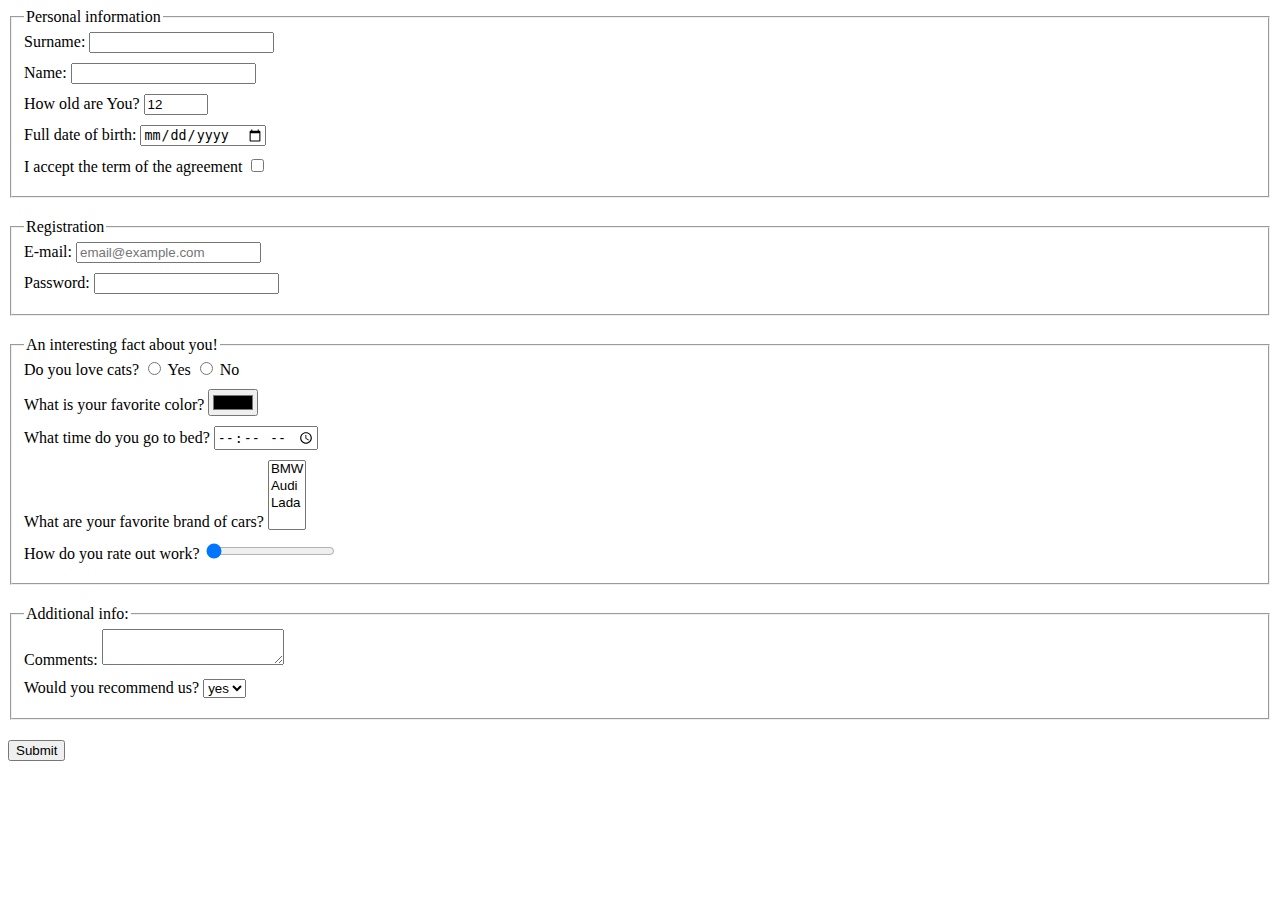
<file: index.html>
<!doctype html><html lang="en"><head><meta charset="UTF-8"><meta name="viewport" content="width=device-width, user-scalable=no, initial-scale=1.0, maximum-scale=1.0, minimum-scale=1.0"><meta http-equiv="X-UA-Compatible" content="ie=edge"><title>HTML Form</title><link rel="stylesheet" href="style.16f0df4e.css"></head><body> <form class="personal-info-form" method="post" action="mate-academy-form-lesson.herokuapp.com/create-application"> <fieldset class="fieldset-input"> <legend class="legend personal-info">Personal information</legend> <label class="input-row" for="username"> Surname: <input name="surname" type="text" autocomplete="off"> </label> <label class="input-row" for="name"> Name: <input name="name" type="text" autocomplete="off"> </label> <label class="input-row" for="age"> How old are You? <input name="age" type="number" value="12" min="1" max="100"> </label> <label class="input-row" for="date"> Full date of birth: <input name="date" type="date" placeholder="дд.мм.гггг"> </label> <label class="input-row" for="terms"> I accept the term of the agreement <input name="term" type="checkbox" required> </label> </fieldset> <fieldset class="fieldset-input"> <legend class="legend registration">Registration</legend> <label class="input-row" for="email"> E-mail: <input type="email" name="email" placeholder="email@example.com" autocomplete="off" required> </label> <label for="password" class="input-row"> Password: <input name="password" type="password" autocomplete="off" required> </label> </fieldset> <fieldset class="fieldset-input"> <legend>An interesting fact about you!</legend> <div class="input-row"> Do you love cats? <label for="loveCats"> <input name="loveCats" type="radio" value="Yes"> Yes </label> <label for="loveCats"> <input name="loveCats" type="radio" value="No"> No </label> </div> <label class="input-row" for="color"> What is your favorite color? <input name="color" type="color"> </label> <label class="input-row" for="sleep"> What time do you go to bed? <input name="time" type="time"> </label> <label class="input-row" for="cars"> What are your favorite brand of cars? <select name="cars" multiple> <option value="BMW">BMW</option> <option value="Audi">Audi</option> <option value="Lada">Lada</option> </select> </label> <label class="input-row" for="rate"> How do you rate out work? <input value="0" step="1" min="0" max="12" name="rate" type="range"> </label> </fieldset> <fieldset class="fieldset-input"> <legend>Additional info:</legend> <label class="input-row" for="comments"> Comments: <textarea name="comments"></textarea> </label> <label class="input-row" for="recommend"> Would you recommend us? <select name="recommened"> <option value="yes">yes</option> <option value="no">no</option> </select> </label> </fieldset> <button type="submit"> Submit </button> </form> <script type="text/javascript" src="main.e97352c4.js"></script> </body></html>
</file>
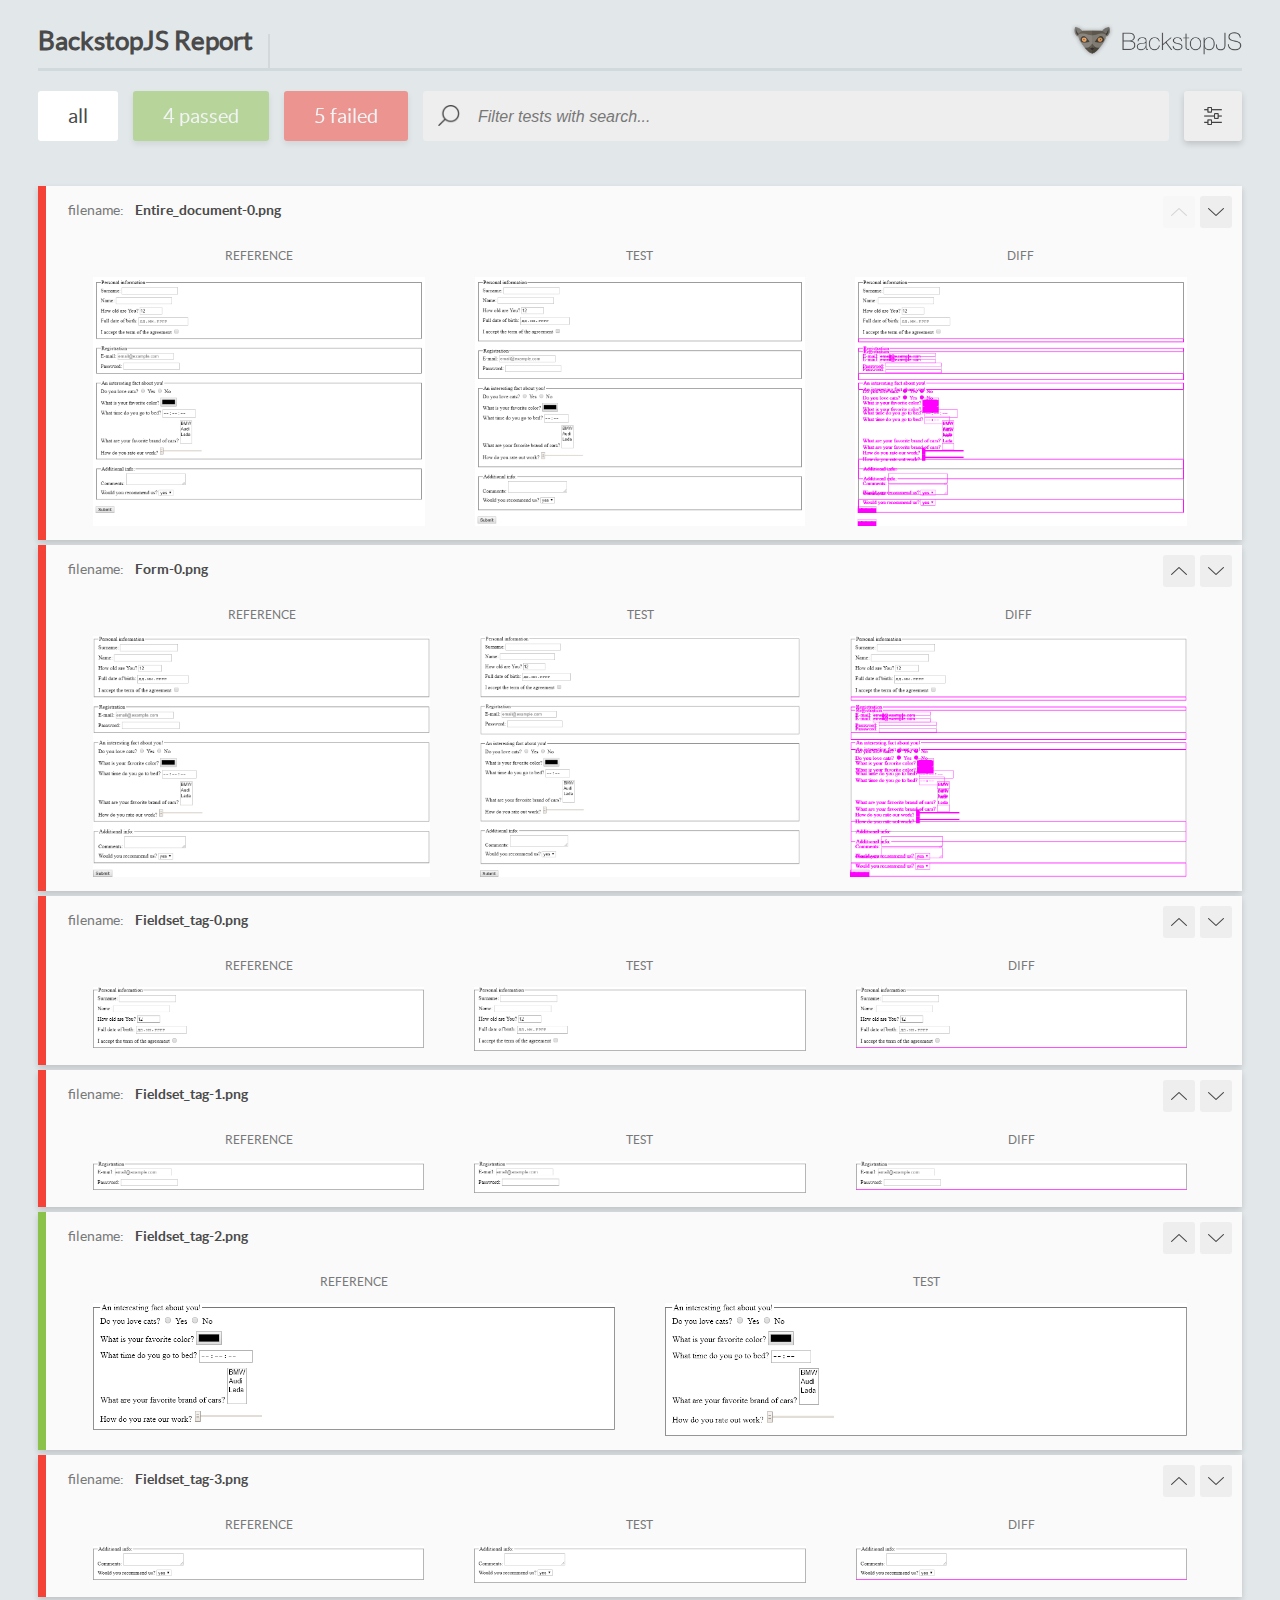
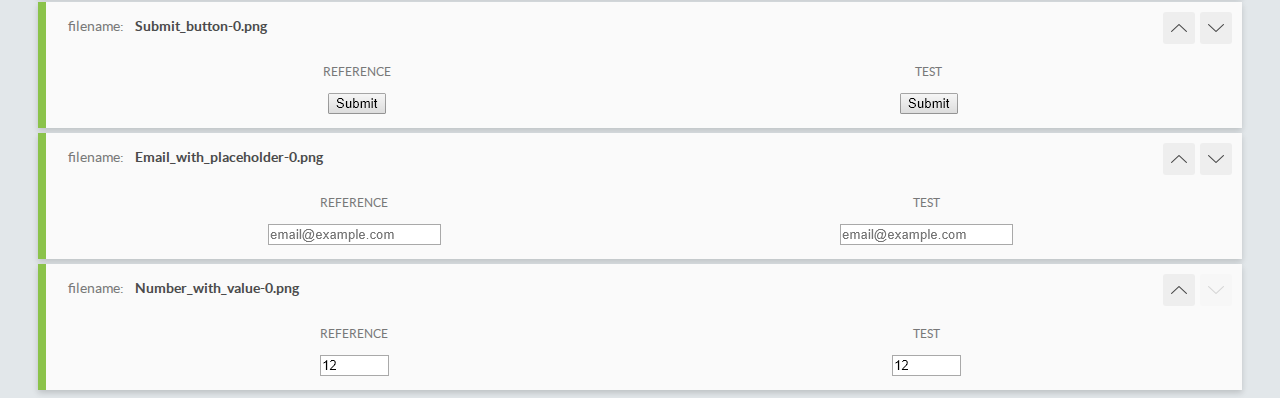
<file: report/html_report/index.html>
<!DOCTYPE html>
<html>
  <head>
    <meta charset="utf-8">
    <title>BackstopJS Report</title>

    <style>
      @font-face {
          font-family: 'latoregular';
          src: url('./assets/fonts/lato-regular-webfont.woff2') format('woff2'),
              url('./assets/fonts/lato-regular-webfont.woff') format('woff');
          font-weight: 400;
          font-style: normal;
      }
      @font-face {
          font-family: 'latobold';
          src: url('./assets/fonts/lato-bold-webfont.woff2') format('woff2'),
              url('./assets/fonts/lato-bold-webfont.woff') format('woff');
          font-weight: 700;
          font-style: normal;
      }

      .ReactModal__Body--open {
          overflow: hidden;
      }
      .ReactModal__Body--open .header {
        display: none;
      }

    </style>
  </head>
  <body style="background-color: #E2E7EA">
    <div id="root">

    </div>
    <script type="text/javascript">
      function report (report) { // eslint-disable-line no-unused-vars
        window.tests = report;
      }
    </script>
    <script type="text/javascript" src="config.js"></script>
    <script type="text/javascript" src="index_bundle.js"></script>
  </body>
</html>
</file>
<file: style.16f0df4e.css>
.fieldset-input{margin-bottom:20px}.input-row{display:block;margin-bottom:10px}
/*# sourceMappingURL=style.16f0df4e.css.map */
</file>
